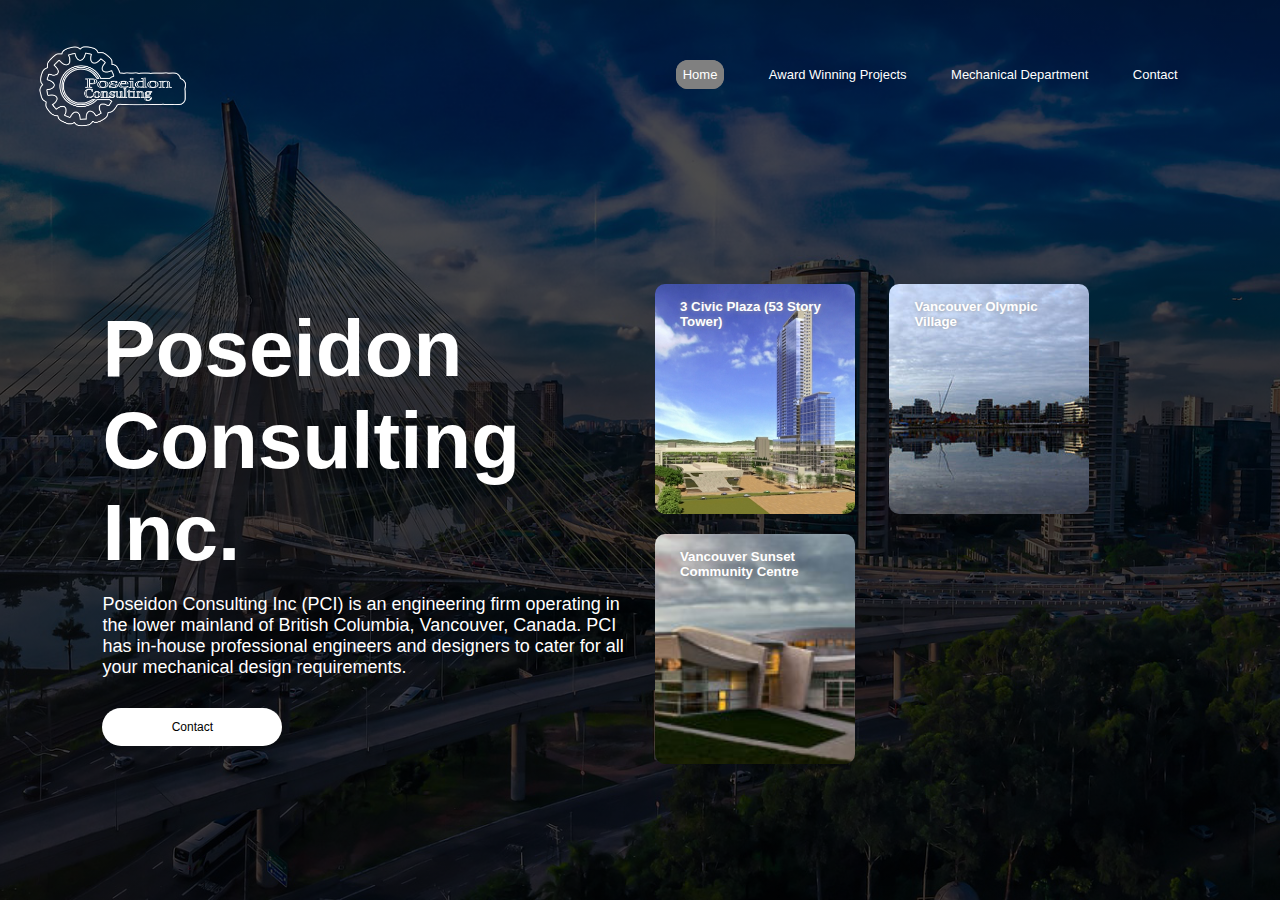
<file: index.html>
<!DOCTYPE html>
<html lang="en">
<head>
    <meta charset="UTF-8">
    <meta http-equiv="X-UA-Compatible" content="IE=edge">
    <meta name="viewport" content="width=device-width, initial-scale=1.0">
    <link rel="stylesheet" href="style.css">
    <title>Poseidon Consulting Inc.</title>
    <link rel="stylesheet" href="https://cdnjs.cloudflare.com/ajax/libs/font-awesome/4.7.0/css/font-awesome.min.css">

</head>
<body>
    <div class="container">
         <div class="navbar" id="mynavbar">
            <img src="images/drawing-3 (1).png" class="logo">
            <nav>
                <ul>
                    <a href="javascript:void(0);" class="icon" onclick="myFunction()">
                        <i class="fa fa-bars"></i>
                      </a>  
                    <li><a class="active" href="index.html">Home</a></li>
                    <li><a href="projects.html">Award Winning Projects</a></li>
                    <li><a href="mechanical.html">Mechanical Department</a></li>
                    <li><a href="contact.html">Contact</a></li>
                </ul>
            </nav>
         </div>
         <div class="row">
            <div class="col">
                <h1>Poseidon<br> Consulting Inc.</h1>   
                <p>Poseidon Consulting Inc (PCI) is an engineering firm operating in the lower mainland of British Columbia, Vancouver, Canada. 
                PCI has in-house professional engineers and designers to cater for all your mechanical design requirements. </p>
                <button type="button" onClick="buttonClick()">Contact</button>
            </div>
            <div class="col">
            <div class="card card1">
                <a href="projects.html#part1"><h5>3 Civic Plaza (53 Story Tower)</h5></a>
            </div>
            <div class="card card2">
                <a href="projects.html#part2"><h5>Vancouver Olympic Village</h5></a>
            </div><br>
            
            <div class="card card3">
                <a href="projects.html#sunsett"><h5>Vancouver Sunset Community Centre</h5></a>
            </div>
             </div>
         </div>
    </div>
    <script>
        function myFunction() {
          var x = document.getElementById("mynavbar");
          if (x.className === "navbar") {
            x.className += " responsive";
          } else {
            x.className = "navbar";
          }
        }
        function buttonClick(){
            window.location.href="contact.html";  
        }
        </script>
</body>
</html>
</file>
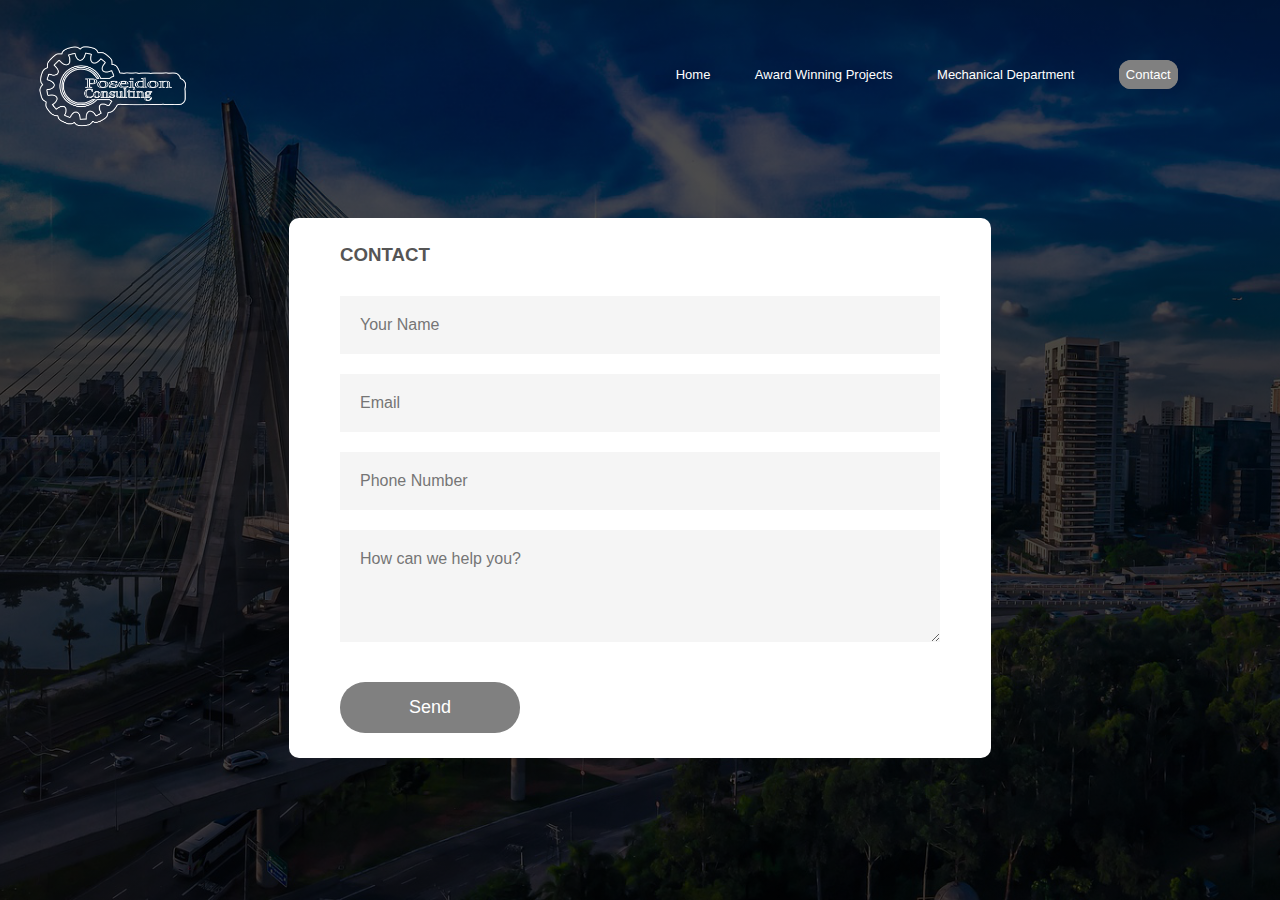
<file: contact.html>
<!DOCTYPE html>
<html lang="en">
<head>
    <meta charset="UTF-8">
    <meta http-equiv="X-UA-Compatible" content="IE=edge">
    <meta name="viewport" content="width=device-width, initial-scale=1.0">
    <link rel="stylesheet" href="style.css">
    <title>Poseidon Consulting Inc.</title>
    <link rel="stylesheet" href="https://cdnjs.cloudflare.com/ajax/libs/font-awesome/4.7.0/css/font-awesome.min.css">

</head>
<body>
    <div class="container">
         <div class="navbar" id="mynavbar">
            <img src="images/drawing-3 (1).png" class="logo">
            <nav>
                <ul>
                    <a href="javascript:void(0);" class="icon" onclick="myFunction()">
                        <i class="fa fa-bars"></i>
                      </a>  
                    <li><a href="index.html">Home</a></li>
                    <li><a href="projects.html">Award Winning Projects</a></li>
                    <li><a href="mechanical.html">Mechanical Department</a></li>
                    <li><a class="active" href="contact.html">Contact</a></li>
                </ul>
            </nav>
         </div>
       <div class="contactcontainer">
        <form onsubmit="SendEmail(); reset(); return false;">
            <h3>CONTACT</h3>
            <input type="text" id="name" placeholder="Your Name" required>
            <input type="email" id="email" placeholder="Email" required>
            <input type="text" id="phone" placeholder="Phone Number" required>
            <textarea id="message" rows="4" placeholder="How can we help you?"></textarea>
            <button type="submit">Send</button>
        </form>
        <script src="https://smtpjs.com/v3/smtp.js"></script>
    <script>
       name = document.getElementById("name").value
       email = document.getElementById("email").value
        text = document.getElementById("text").value
        message = document.getElementById("message").value
 
        function SendEmail(){
            Email.send({
            Host : "smtp.elasticemail.com",
            Username : "thegerpersom@gmail.com",
            Password : "24AB47DD0282E1ED763687AEE47FD561D904",
            From : 'thegerpersom@gmail.com',
            To : "kaedonfoster9@gmail.com",
            Subject : "email from: " + document.getElementById("email").value + "phone number",
            Body : "name: " + document.getElementById("name").value  + " |" + "email: " + document.getElementById("email").value + " |" + "phone number: " + document.getElementById("phone").value + "message: " + document.getElementById("message").value + " |",
        })
        .then(function (message) {
          alert("email sent successfully")
        });
    }


    </script>
    </div>
<style>
    .contactcontainer{
        width: 100%;
        height: 80vh;
        display: flex;
        align-items: center;
        justify-content: center;
    }
    .contactcontainer form{
        background: #fff;
        display: flex;
        flex-direction: column;
        padding: 2vw 4vw;
        width: 90%;
        max-width: 600px;
        border-radius: 10px;
    }
    .contactcontainer form h3{
        color: #555;
        font-weight: 800;
        margin-bottom: 20px;

    }
    .contactcontainer form input, form textarea{
        border: 0;
        margin: 10px 0;
        padding: 20px;
        outline: none;
        background: #f5f5f5;
        font-size: 16px;
    }
    .contactcontainer form button{
        padding: 15px;
        background: gray;
        color: #fff;
        font-size: 18px;
        border: 0;
        outline: none;
        cursor: pointer;
        border-radius: 25px;
        /*margin 20px auto 0*/
    }
</style>












    <script>
        function myFunction() {
          var x = document.getElementById("mynavbar");
          if (x.className === "navbar") {
            x.className += " responsive";
          } else {
            x.className = "navbar";
          }
        }
        </script>
</body>
</html>
</file>
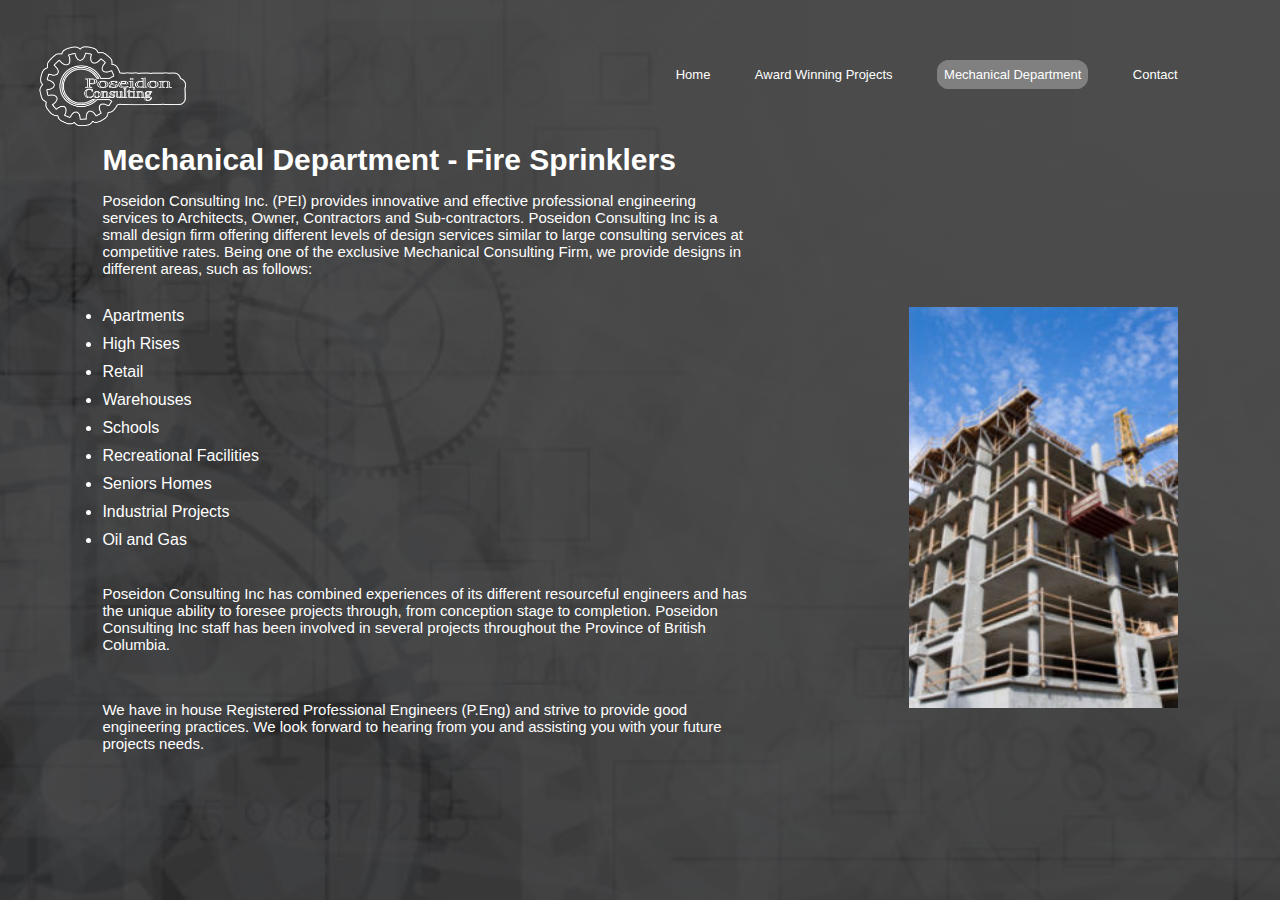
<file: mechanical.html>
<!DOCTYPE html>
<html lang="en">

<head>
  <meta charset="UTF-8">
  <meta http-equiv="X-UA-Compatible" content="IE=edge">
  <meta name="viewport" content="width=device-width, initial-scale=1.0">
  <link rel="stylesheet" href="style.css">
  <title>Poseidon Consulting Inc.</title>
  <link rel="stylesheet" href="https://cdnjs.cloudflare.com/ajax/libs/font-awesome/4.7.0/css/font-awesome.min.css">

</head>

<body>
  <div class="containerpg3">
    <div class="navbar" id="mynavbar">
      <img src="images/drawing-3 (1).png" class="logo">
      <nav>
        <ul>
          <a href="javascript:void(0);" class="icon" onclick="myFunction()">
            <i class="fa fa-bars"></i>
          </a>
          <li><a href="index.html">Home</a></li>
          <li><a href="projects.html">Award Winning Projects</a></li>
          <li><a class="active" href="">Mechanical Department</a></li>
          <li><a href="contact.html">Contact</a></li>
        </ul>
      </nav>
    </div>
    <div class="mech">
      <h1>Mechanical Department - Fire Sprinklers</h1>
      <p>Poseidon Consulting Inc. (PEI) provides innovative and effective professional engineering services to Architects, Owner, Contractors and Sub-contractors. Poseidon Consulting Inc is a small design firm offering different levels of design services similar to large consulting services at competitive rates. Being one 
        of the exclusive Mechanical Consulting Firm, we provide designs in different areas, such as follows:</p>
      <ul>
        <img src="images/construction.jpg">

        <li>Apartments</li>
        <li>High Rises</li>
        <li>Retail</li>
        <li>Warehouses</li>
        <li>Schools</li>
        <li>Recreational Facilities</li>
        <li>Seniors Homes</li>
        <li>Industrial Projects</li>
        <li>Oil and Gas</li>
      </ul>
      <br><br>
<p>Poseidon Consulting Inc has combined experiences of its different resourceful engineers and has the unique ability to foresee projects through, from conception stage to completion. Poseidon Consulting Inc staff has been involved in several projects throughout the Province of British Columbia.</p>
<br>
<p>We have in house Registered Professional Engineers (P.Eng) and strive to provide good engineering practices. We look forward to hearing from you and assisting you with your future projects needs.</p>

</div>

<style>
  .mech h1{
    font-size: 30px;
    margin-top: 15px;
  }
  .mech p{
    font-size: 15px;
    width: 60%;
    margin-bottom: 30px;
  }
  .mech ul li{

    color: white;
    margin-top: 10px;

  }
  .mech img{
    float: right;
    width: 25%;
    height: 25%;

  }
</style>



    <script>
      function myFunction() {
        var x = document.getElementById("mynavbar");
        if (x.className === "navbar") {
          x.className += " responsive";
        } else {
          x.className = "navbar";
        }
      }
    </script>
</body>

</html>
</file>
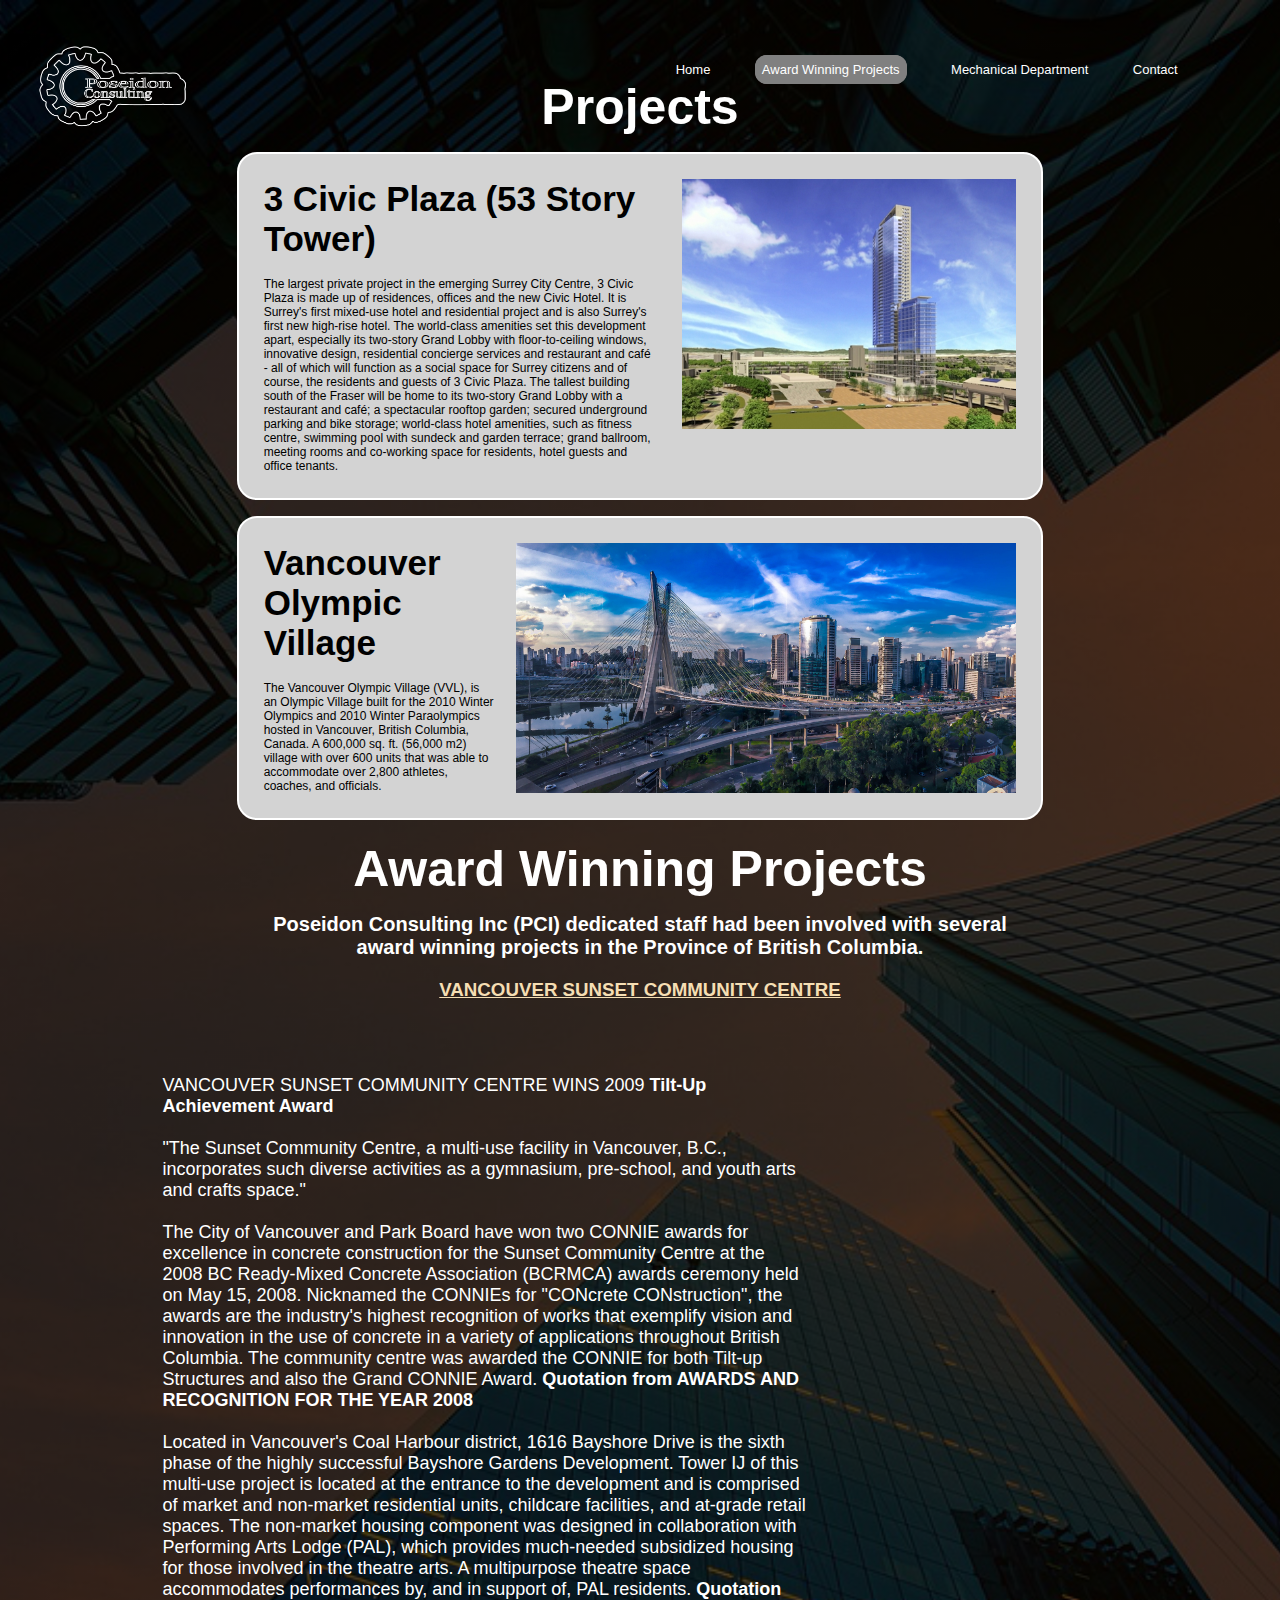
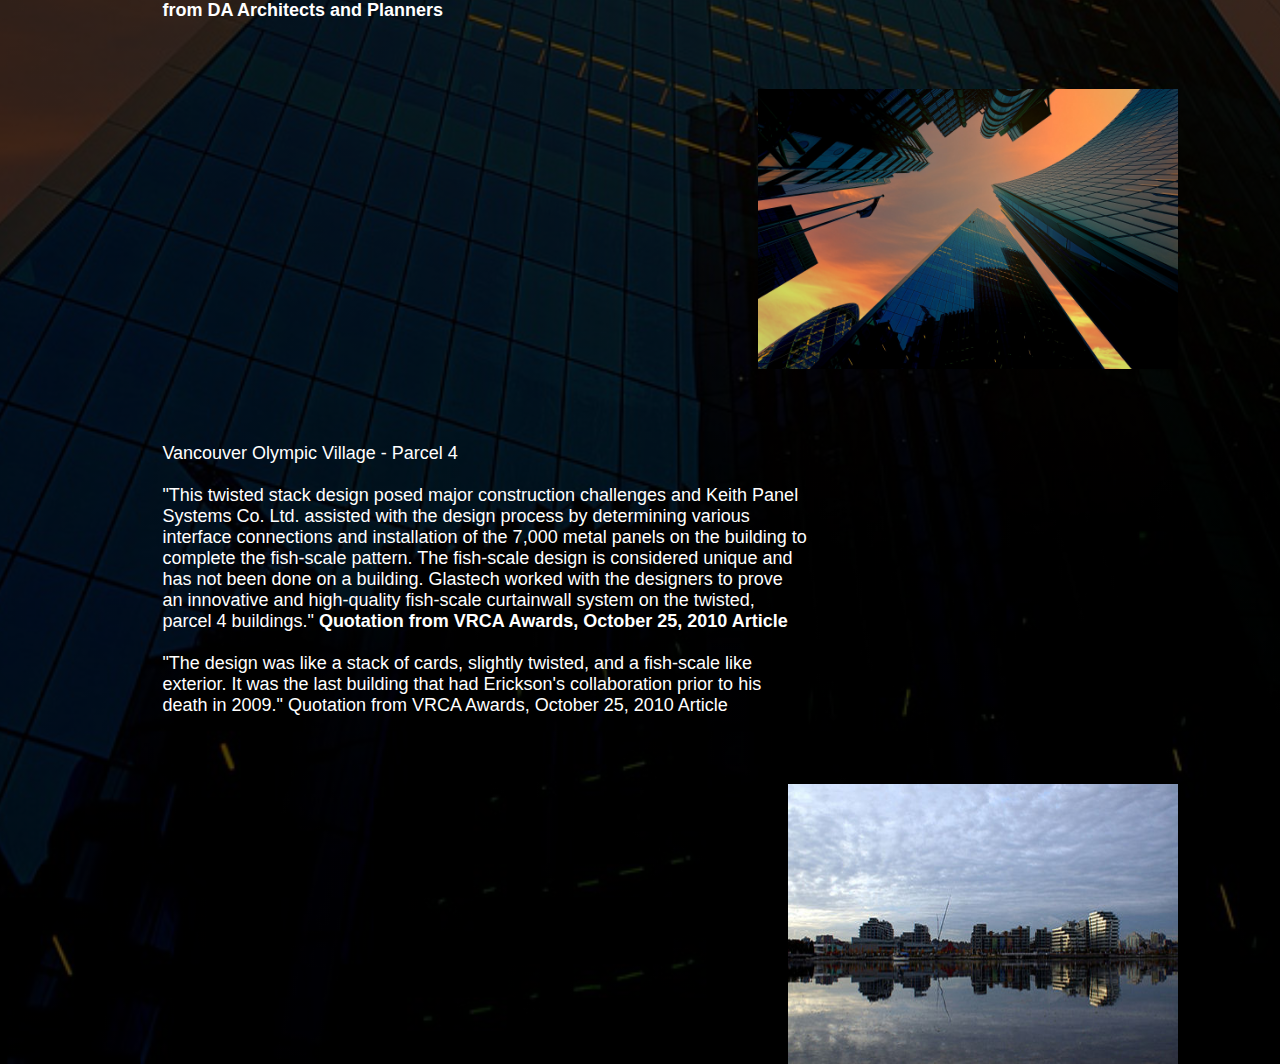
<file: projects.html>
<!DOCTYPE html>
<html lang="en">
<head>
    <meta charset="UTF-8">
    <meta http-equiv="X-UA-Compatible" content="IE=edge">
    <meta name="viewport" content="width=device-width, initial-scale=1.0">
    <link rel="stylesheet" href="style.css">
    <title>Poseidon Consulting Inc.</title>
    <link rel="stylesheet" href="https://cdnjs.cloudflare.com/ajax/libs/font-awesome/4.7.0/css/font-awesome.min.css">

</head>
<body>
    <div class="containerpg2">
         <div class="navbar" id="mynavbar">
            <img src="images/drawing-3 (1).png" class="logo">
            <nav>
                <ul>
                    <a href="javascript:void(0);" class="icon" onclick="myFunction()">
                        <i class="fa fa-bars"></i>
                      </a>  
                    <li><a href="index.html">Home</a></li>
                    <li><a class="active" href="">Award Winning Projects</a></li>
                    <li><a href="mechanical.html">Mechanical Department</a></li>
                    <li><a href="contact.html">Contact</a></li>
                </ul>
            </nav>
         </div>
         <h1>Projects</h1>
<div class="section">
  <div class="text">
    <h2>3 Civic Plaza (53 Story Tower)</h2><br>
    <p>The largest private project in the emerging Surrey City Centre, 3 Civic Plaza is made up of residences, offices and the new Civic Hotel. It is Surrey's first mixed-use hotel and residential project and is also Surrey's first new high-rise hotel.
      The world-class amenities set this development apart, especially its two-story Grand Lobby with floor-to-ceiling windows, innovative design, residential concierge services and restaurant and café - all of which will function as a social space for Surrey citizens and of course, the residents and guests of 3 Civic Plaza.
      The tallest building south of the Fraser will be home to its two-story Grand Lobby with a restaurant and café; a spectacular rooftop garden; secured underground parking and bike storage; world-class hotel amenities, such as fitness centre, swimming pool with sundeck and garden terrace; grand ballroom, meeting rooms and co-working space for residents, hotel guests and office tenants.</p>
  </div>
  <img  src="images/civic-plaza.jpg"  id="part2"> 
</div>
<div class="section">
  <div class="text">
    <h2>Vancouver Olympic Village</h2><br>
    <p>The Vancouver Olympic Village (VVL), is an Olympic Village built for the 2010 Winter Olympics and 2010 Winter Paraolympics hosted in Vancouver, British Columbia, Canada. A 600,000 sq. ft. (56,000 m2) village with over 600 units that was able to accommodate over 2,800 athletes, coaches, and officials.
    </p>
  </div>
  <img  src="images/city-png.png"> 
</div>
<div class="section2">
<h1 id="sunsett">Award Winning Projects</h1>
<h2 >Poseidon Consulting Inc (PCI) dedicated staff had been involved with several award winning projects in the Province of British Columbia.</h2>
<h3 >VANCOUVER SUNSET COMMUNITY CENTRE</h3>
<p>
  VANCOUVER SUNSET COMMUNITY CENTRE
  
  WINS 2009 <b>Tilt-Up Achievement Award</b>
  <br><br>
  
  "The Sunset Community Centre, a multi-use facility in Vancouver, B.C., incorporates such diverse activities as a gymnasium, pre-school, and youth arts and crafts space."
  <br><br>
  
  The City of Vancouver and Park Board have won two CONNIE awards for excellence in concrete construction for the Sunset Community Centre at the 2008 BC Ready-Mixed Concrete Association (BCRMCA) awards ceremony held on May 15, 2008. Nicknamed the CONNIEs for "CONcrete CONstruction", the awards are the industry's highest recognition of works that exemplify vision and innovation in the use of concrete in a variety of applications throughout British Columbia. The community centre was awarded the CONNIE for both Tilt-up Structures and also the Grand CONNIE Award. <b>Quotation from AWARDS AND RECOGNITION FOR THE YEAR 2008</b>
<br><br>
Located in Vancouver's Coal Harbour district, 1616 Bayshore Drive is the sixth phase of the highly successful Bayshore Gardens Development. Tower IJ of this multi-use project is located at the entrance to the development and is comprised of market and non-market residential units, childcare facilities, and at-grade retail spaces. The non-market housing component was designed in collaboration with Performing Arts Lodge (PAL), which provides much-needed subsidized housing for those involved in the theatre arts. A multipurpose theatre space accommodates performances by, and in support of, PAL residents. <b>Quotation from DA Architects and Planners</b>
  </p>
<img src="images/building-png.png">
</div>
<br><br>

<div class="section3">
  <p>
    Vancouver Olympic Village - Parcel 4
    <br><br>
    "This twisted stack design posed major construction challenges and Keith Panel Systems Co. Ltd. assisted with the design process by determining various interface connections and installation of the 7,000 metal panels on the building to complete the fish-scale pattern. The fish-scale design is considered unique and has not been done on a building. Glastech worked with the designers to prove an innovative and high-quality fish-scale curtainwall system on the twisted, parcel 4 buildings." <b>Quotation from VRCA Awards, October 25, 2010 Article</b>
    <br><br>
    "The design was like a stack of cards, slightly twisted, and a fish-scale like exterior. It was the last building that had Erickson's collaboration prior to his death in 2009." Quotation from VRCA Awards, October 25, 2010 Article
    </p>
  <img src="images/olympics.jpg">
  </div>
  <br><br>
  



<style>
  .section img{
    height: 250px;
    margin-left: 10px;
  }
  .section{
    background-color: lightgray;
    display: flex;
    justify-content: space-around;
    padding: 25px;
    width: 70%;
    margin: 1em auto 0 auto;
    border: 2px solid white;
    border-radius: 20px;
  }
  .section h2{
    color: black;
    font-size: 35px;
  }
  .section p{
    color: black;
    font-size: 12px;
    text-align: left;
    width: 95%;
  }
 h1{
    text-align: center;
    font-size: 50px;
  }
  .section2{
    margin-top: 20px;
  }
  .section2 h2{
    text-align: center;
    color: white;
    width: 70%;
    margin: 0.5em auto 0 auto;
    font-size: 20px;
  }
  .section2 h3{
    text-decoration: underline;
    text-align: center;
    color: wheat;
    margin-top: 20px;

  }
  .section2 p{
    padding: 20px;
    width: 60%;
    margin: 3em auto 0 auto;
    float: left;
    margin-left: 40px;
  }
  .section2 img{
    height: 280px;
    float: right;
    margin: 3em auto 0 auto;
  }
  .section3{
    margin-top: 20px;
  }
  .section3 h2{
    text-align: center;
    color: white;
    width: 70%;
    margin: 0.5em auto 0 auto;
    font-size: 20px;
  }
  .section3 h3{
    text-decoration: underline;
    text-align: center;
    color: wheat;
    margin-top: 20px;

  }
  .section3 p{
    padding: 20px;
    width: 60%;
    margin: 3em auto 0 auto;
    float: left;
    margin-left: 40px;
    
  }
  .section3 img{
    height: 280px;
    float: right;
    margin: 3em auto 0 auto;
    width:390px;
  }
</style>





         
    <script>
        function myFunction() {
          var x = document.getElementById("mynavbar");
          if (x.className === "navbar") {
            x.className += " responsive";
          } else {
            x.className = "navbar";
          }
        }
        </script>

</body>
</html>
</file>
<file: style.css>
*{
    margin: 0;
    padding: 0;
    font-family: 'Roboto', sans-serif;
    text-decoration: none;
}
.container{
    width: 100%;
    height:100vh;
    background-image: linear-gradient(rgba(0,0,0,0.7),rgba(0,0,0,0.7)),url(images/city-png.png);
    background-position: center;
    background-size: cover;
    padding-left: 8%;
    padding-right: 8%;
    box-sizing: border-box;
    overflow:hidden;

}
.containerpg2{
    width: 100%;
    padding-top: 40px;
    background-image: linear-gradient(rgba(0,0,0,0.7),rgba(0,0,0,0.7)),url(images/building-png.png);
    background-position: center;
    background-size: cover;
    padding-left: 8%;
    padding-right: 8%;
    box-sizing: border-box;
    overflow:hidden;

}
.containerpg3{
    width: 100%;
    height:100vh;
    background-image: linear-gradient(rgba(0,0,0,0.7),rgba(0,0,0,0.7)),url(images/360_F_209955711_c8iEke4oZTIoMopdbFzJbnacWnIOAUBc.jpg);
    background-position: center;
    background-size: cover;
    padding-left: 8%;
    padding-right: 8%;
    box-sizing: border-box;
    overflow: hidden;
}
.navbar{
    height: 12%;
    display: flex;
    align-items: center;
    margin-top: 20px;
}
.logo{
    width: 220px;
    height: 300px;
    position: absolute;
    top: 0;
    left: 0;
}
.menu-icon{
    width: 30px;
    cursor: pointer;
    margin-left: 40px;
    
}
nav{
    flex:1;
    text-align: right;
}
nav ul li{
    list-style: none;
    display: inline-block;
    margin-left: 40px;
}
nav ul li a{
    text-decoration: none;
    color: white;
    font-size: 13px;
}
.active{
    cursor: default;
    background-color: gray;
    border: 2px solid gray;
    border-radius: 12px;
    padding: 5px;
}
.active:hover{
    transition: none;
    color: white;
    border: 2px solid gray;
    border-radius: 12px;
    padding: 5px;

}
nav ul li a:hover{
    transition: 0.2s ease-in;
    color: lightgray;
    border: 2px solid white;
    border-radius: 7px;
    padding: 4px;

}
.row{
    display: flex;
    height: 88%;
    align-items: center;
   
}
.col{
    flex-basis: 50%;
    width: 20%;
}
h1{
    color: #fff;
    font-size: 80px; /*53*/
    margin-bottom: 15px; /*15*/
}
p{
    color: #fff;
    font-size: 18px;
}
button{
    width: 180px;
    color: #000;
    font-size: 12px;
    padding: 12px 0;
    background: #fff;
    border: 0;
    border-radius: 20px;
    outline: none;
    margin-top: 30px;
    cursor: pointer;
    transition: 0.3s ease-in;  
}
.navbar .icon {
    color: white;
    font-size: 20px;
    display: none;
    position: relative;
    margin-top: 35px;
  }
  .navbar .icon:hover {
    transition: 0.3s ease-in;  
    transform: translateY(-4px);
  }
button:hover{
background: lightgray;
}
.card{
    width: 200px;
    height: 230px;
    display: inline-block;
    border-radius: 10px;
    padding: 15px 25px;
    box-sizing: border-box;
    cursor: pointer;
    margin: 10px 15px;
    background-position: center;
    background-size: cover;
    transition: all 1s ease-out;
}
.card1{
    background-image: url(images/civic-plaza.jpg);  
}
.card2{
    background-image: url(images/olympics.jpg);  
}
.card3{
    background-image: url(images/CommunityCentre.jpg);  
}

.card:hover{
    transform: translateY(-10px);
}
h5{
    color: #fff;
    text-shadow: 0 0 5px #999;
}
  @media (max-width: 1109px) {
.card{
    display: none;
    }
.navbar .icon{
        display:block;
      }
.navbar ul li a{
    display: none;
}
.navbar.responsive ul li a{
    display:inline;
  }
nav ul li{
    display: block;
    margin-right: 20px;
    margin-top:3px;
}
  h1{
    font-size: 40px;
  }
  p{
    font-size: 16px;
    width: 130%;
  }
  .row{
    height: 70%;
}
.active{
    font-size: 11px;
    padding: 4px;
}
.active:hover{
    padding: 4px;
}
nav ul li:hover{
    padding: 2px;
}
.section img{
    display: none;
  }
  .section2 img{
   width: 100%;
  }
  .section3 img{
    width: 100%;
  }
.section {  
background: none;
}
.section h1{
    font-size: 2px;
}
.containerpg3{
    height: 100%;
}
.logo{
    display: none;
}
nav ul li a:hover{
    transition: none;
    color: white;
    border: none;
    border-radius: none;
    padding: none;

}
}
</file>
